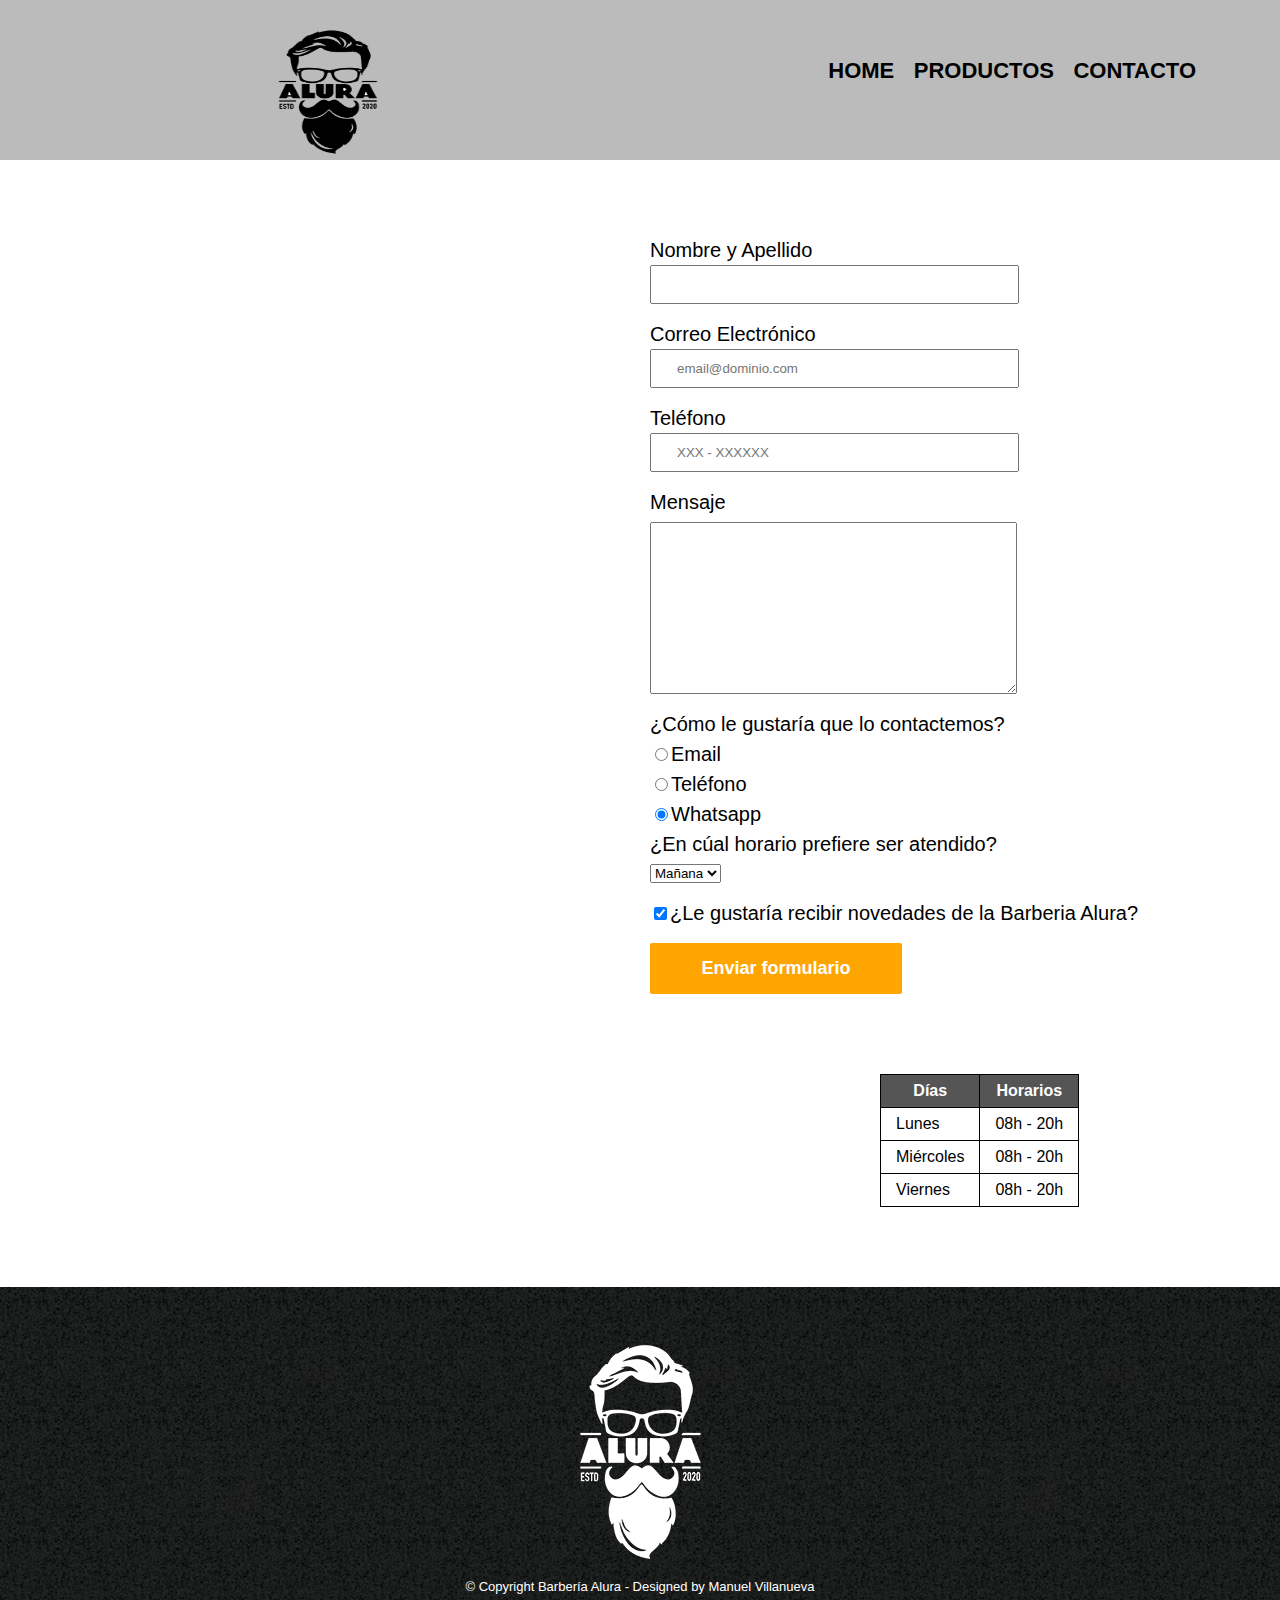
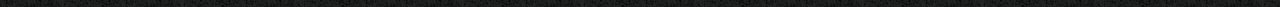
<file: contacto.html>
<!DOCTYPE html>
<html lang="es">
  <head>
    <meta charset="UTF-8">
    <meta name="viewport" content="width=device-width, initial-scale=1.0">
    <link rel="stylesheet" href="reset.css/reset.css">
    <link rel="stylesheet" href="style.css">
    <title>Contacto - Barbería Alura</title>
  </head>
  <body>
    <header>
      <div class="container">
        <h1><a href="/index.html"><img class="logo" src="/imagenes/logo.png" alt="logo de la barberia alura"></a></h1>
        <nav>
          <ul>
            <li><a href="/index.html">Home</a></li>
            <li><a href="productos.html">Productos</a></li>
            <li><a href="contacto.html">Contacto</a></li>
          </ul>
        </nav>
      </div>
    </header>
    <main>
      <div class="container-form">
        <form>
          <label for="nombreyapellido">Nombre y Apellido <input type="text" id="nombreyapellido" class="input-patron" required></label>

          <label for="email">Correo Electrónico <input type="email" id="email" class="input-patron" required placeholder="email@dominio.com"></label>

          <label for="telefono">Teléfono <input type="tel" id="telefono" class="input-patron" required placeholder="XXX - XXXXXX"></label>

          <label for="mensaje">Mensaje</label>
          <textarea id="mensaje" rows="10" cols="70" class="input-patron" required>
          </textarea>
          
          <fieldset>
            <legend>¿Cómo le gustaría que lo contactemos?</legend>

            <label for="radio-email"><input type="radio" name="contacto" value="email" id="radio-email">Email</label>

            <label for="radio-telefono"><input type="radio" name="contacto" value="telefono" id="radio-telefono">Teléfono</label>

            <label for="radio-whatsapp"><input type="radio" name="contacto" value="whatsapp" id="radio-whatsapp" checked>Whatsapp</label>
          </fieldset>
          
          <fieldset>
            <legend>¿En cúal horario prefiere ser atendido?</legend>
            <select>
              <option>Mañana</option>
              <option>Tarde</option>
              <option>Noche</option>
            </select>
          </fieldset>        

          <label class="checkbox"><input type="checkbox" checked>¿Le gustaría recibir novedades de la Barberia Alura?</label>
          <input class="enviar" type="submit" value="Enviar formulario">
        </form>
        <!--Table start-->
        <table>
          <thead>
            <tr>
              <th>Días</th>
              <th>Horarios</th>
            </tr>
          </thead>
          <tbody>
            <tr>
              <td>Lunes</td>
              <td>08h - 20h</td>
            </tr>
            <tr>
              <td>Miércoles</td>
              <td>08h - 20h</td>
            </tr>
            <tr>
              <td>Viernes</td>
              <td>08h - 20h</td>
            </tr>
          </tbody>
        </table>
        <!--Table end-->
      </div>
    </main>
    <footer>
      <img src="/imagenes/logo-blanco.png" alt="logo de la barberia alura de color blanco">
      <p class="copyright">&copy Copyright Barbería Alura - Designed by Manuel Villanueva</p>
    </footer>
  </body>
</html>
</file>
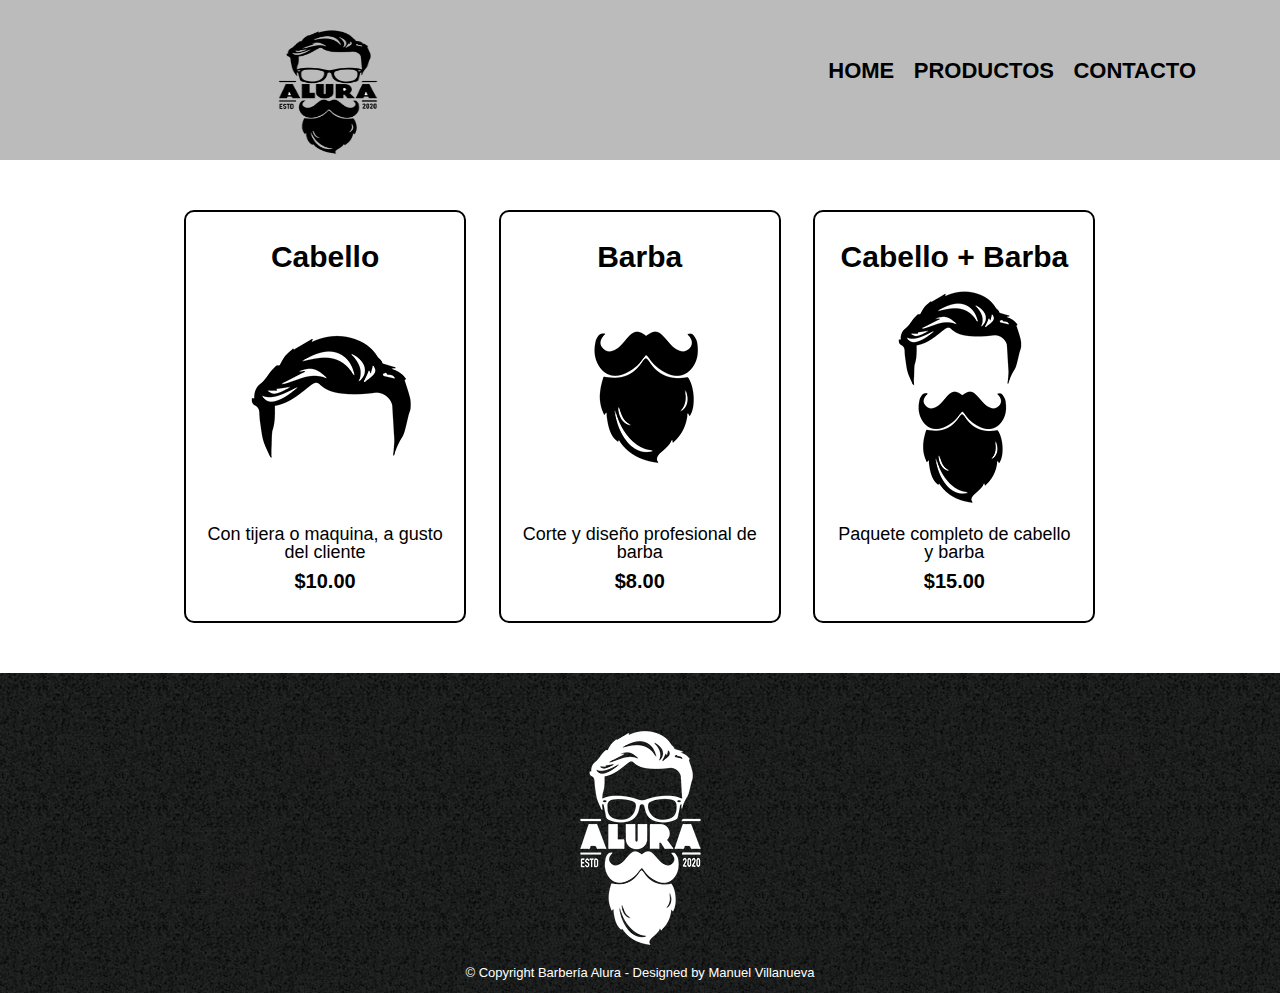
<file: productos.html>
<!DOCTYPE html>
<html lang="es">
  <head>
    <meta charset="UTF-8">
    <meta name="viewport" content="width=device-width, initial-scale=1.0">
    <link rel="stylesheet" href="reset.css/reset.css">
    <link rel="stylesheet" href="style.css">
    <title>Productos - Barbería Alura</title>
  </head>
  <body>
    <header>
      <div class="container">
        <h1><a href="/index.html"><img class="logo" src="/imagenes/logo.png" alt="logo de la barberia alura"></a></h1>
        <nav>
          <ul>
            <li><a href="/index.html">Home</a></li>
            <li><a href="productos.html">Productos</a></li>
            <li><a href="contacto.html">Contacto</a></li>
          </ul>
        </nav>
      </div>
    </header>
    <main>
      <ul class="productos">
        <li>
          <h2>Cabello</h2>
          <img src="imagenes/cabello.jpg">
          <p class="descripcion">Con tijera o maquina, a gusto del cliente</p>
          <p class="precios">$10.00</p>
        </li>
        <li>
          <h2>Barba</h2>
          <img src="imagenes/barba.jpg">
          <p class="descripcion">Corte y diseño profesional de barba</p>
          <p class="precios">$8.00</p>
        </li>
        <li>
          <h2>Cabello + Barba</h2>
          <img src="imagenes/cabello+barba.jpg">
          <p class="descripcion">Paquete completo de cabello y barba</p>
          <p class="precios">$15.00</p>
        </li>
    </ul>
    </main>
    <footer>
      <img src="/imagenes/logo-blanco.png" alt="logo de la barberia alura de color blanco">
      <p class="copyright">&copy Copyright Barbería Alura - Designed by Manuel Villanueva</p>
    </footer>
  </body>
</html>
</file>
<file: style.css>
body {
  font-family: 'Montserrat', sans-serif;
}

header {
  background-color: #BBBBBB;
  padding: 20px 0;
}

.container {
  width: 940px; 
  height: 120px;
  position: relative;
  margin-left: 20%;
}

.logo {
  width: 9em;
  height: 9em;
  padding-bottom: 10px;
}

nav {
  position: absolute;
  top: 40px;
  right: 0;
}

nav li {
  display: inline;
  margin: 0 0 0 15px;
}

nav a {
  text-transform: uppercase;
  color: black;
  font-weight: bold;
  font-size: 22px;
  text-decoration: none;
}

nav a:hover {
  color: #c78c19;
  text-decoration: underline;
}

.productos {
  width: 940px;
  margin: 0 auto;
  padding: 50px;
}

.productos li {
  display: inline-block;
  text-align: center;
  width: 30%;
  vertical-align: top;
  margin: 0 1.5%;
  padding: 30px 20px;
  box-sizing: border-box;
  border: 2px solid black;
  border-radius: 10px;
}

.productos li:hover {
  border-color: #c78c19;
}

.productos li:active {
  border-color: #088c19;
}

.productos h2 {
  font-size: 30px;
  font-weight: bold;
}

.productos li:hover h2 {
  font-size: 33px;
}

.descripcion {
  font-size: 18px;
}

.precios {
  font-size: 20px;
  font-weight: bold;
  margin-top: 10px;
}

footer {
  text-align: center;
  background: url(imagenes/bg.jpg);
  padding: 40px;
  height: 15em;
}

.copyright {
  color: white;
  font-size: 13px;
  margin: auto;
}

/*Styles for contact page*/

.container-form {
  display: flexbox;
  margin: 5em 0 5em 40em;

}

form {
  margin: 40px 0 0 10px;
}

form label, form legend{
  display: block;
  font-size: 20px;
  margin: 0 0 10px;
}

.input-patron{
  display: block;
  margin: 5px 0 20px;
  padding: 10px 25px;
  width: 50%;
}

.checkbox {
  margin: 20px 0;
}

.enviar {
  width: 40%;
  padding: 15px 0;
  font-size: 18px;
  font-weight: bold;
  color: white;
  background: orange;
  border: none; 
  border-radius: 2px;
  transition: 1s all;
  cursor: pointer;
}

.enviar:hover {
  background: darkorange;
  transform: scale(1.1);
}

table {
  margin:5em 0 5em 15em;
}

thead {
  background: #555555;
  color: white;
  font-weight: bold;
}

td, th {
  border: 1px solid black;
  padding: 8px 15px;
}

/*start - styles for home*/

.banner {
  width: 100%;
  height: 50em;
  resize: block;
}

.principal {
  padding: 3em 0;
  background: #fefefe;
  width: 940px;
  margin: 0 auto;
}

.titulo-principal {
  text-align: center;
  font-size: 2em;
  margin: 0 0 1em;
  clear: left;
}

.principal p {
  margin: 0 0 1em;
}

.principal strong {
  font-weight: bold;
}

.principal em {
  font-style: italic;
}

.utensilios {
  width: 120px;
  float: left;
  margin: 0 20px 20px 0;
}

.mapa {
  padding: 3em 0;
  background: linear-gradient(#fefefe, #999999);
}

.mapa p{
  text-align: center;
}

.mapa-contenido {
  width: 940px;
  margin: 0 auto;
}

.diferenciales {
  padding: 3em 0;
  background: #999999;
}

.contenido-diferenciales {
  width: 640px;
  margin: 0 auto;
}

.lista-diferenciales {
  width: 40%;
  display: inline-block;
  vertical-align: top;
}

.items {
  line-height: 1.5;
}

.items::before {
  content: "\2605";
}

.items:first-child {
  font-weight: bold;
}

.imagen-diferenciales {
  width: 60%;
  box-shadow: 10px 10px 20px 15px #555555;
}

.imagen-diferenciales:hover {
  opacity: 30%;
  transition: 400ms;
}

.video {
  width: 560px;
  margin: 1em auto;
}

/*Responsive design - home*/

@media screen and (max-width: 480px) {
  h1 {
    text-align: center;
  }

  nav, .logo {
    position: fixed;
  }
  
  .container, .principal, .mapa-contenido, .contenido-diferenciales, .video {
    width: auto;
  }

  .lista-diferenciales, .imagen-diferenciales {
    width: 100%;
  }
}

/*Responsive design - product*/

/*Responsive design - contact*/
</file>
